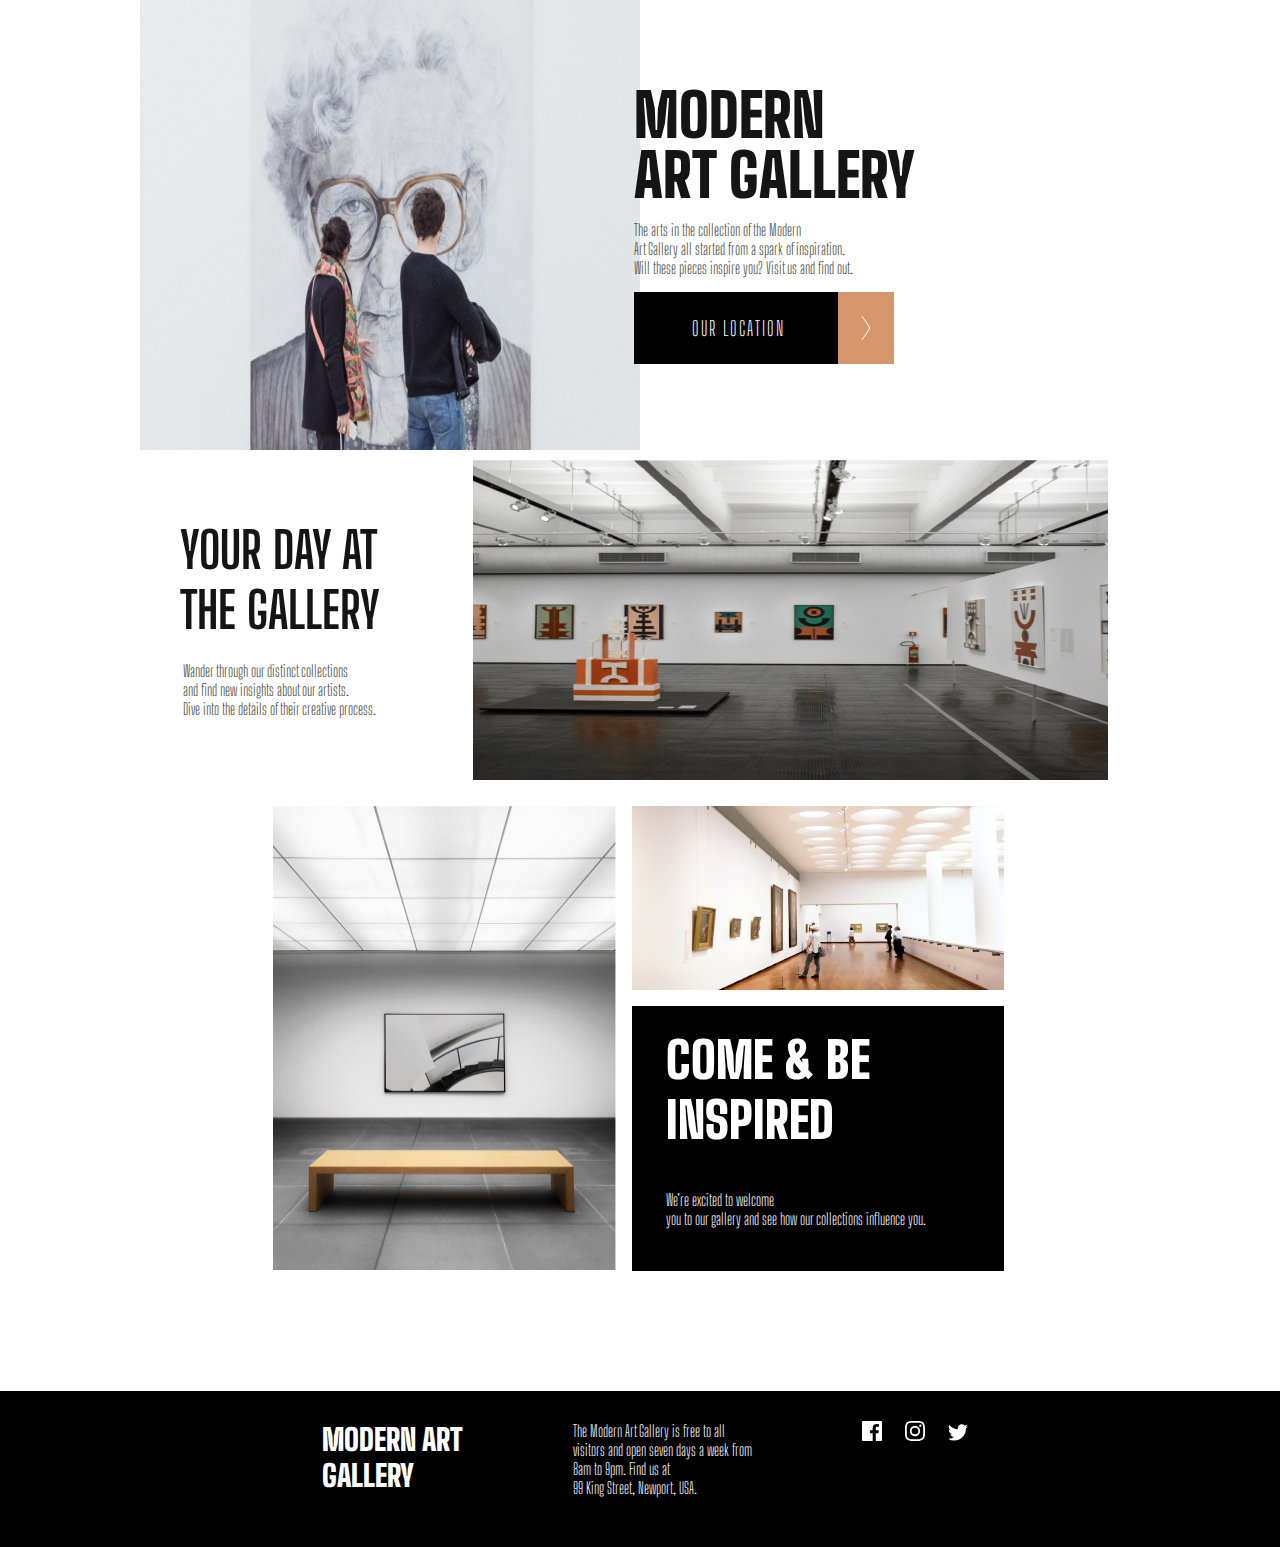
<file: index.html>
<!DOCTYPE html>
<html lang="en">
  <head>
    <meta charset="UTF-8" />
    <meta name="viewport" content="width=device-width, initial-scale=1.0" />

    <link
      rel="icon"
      type="image/png"
      sizes="32x32"
      href="./assets/favicon-32x32.png"
    />
    <link href="style.css" rel="stylesheet" />
    <title>Frontend Mentor | Art gallery website</title>
  </head>
  <body>
    <div class="header">
      <div class="header-black"></div>
      <img
        class="delete-photo"
        src="assets/Rectangle.jpg"
        width="375px"
        height="240px"
      />
      <img class="header-dekstopimage" src="assets/desktop/image-hero@2x.jpg" />
      <div class="headerfirst-text">
        <div class="h-first">
          <h1>
            Modern<br />
            Art Gallery
          </h1>
          <div class="light-header">
            <img src="assets/MODERN ART GALLERY.png" />
          </div>
          <div class="black-header">
            <img src="assets/MODERN ART GALLERY (1).png" />
          </div>
        </div>
        <div class="header-buttontext">
          <p class="first-p">
            The arts in the collection of the Modern<br />
            Art Gallery all started from a spark of inspiration. <br />Will
            these pieces inspire you? Visit us and find out.
          </p>
          <a class="click" href="location.html">
            <div class="button-icon">
              <div class="button">
                <p class="butt">Our location</p>
              </div>
              <div class="icon-right">
                <img src="assets/icon-arrow-right.svg" />
              </div>
            </div>
          </a>
        </div>
      </div>
    </div>
    <div class="header-two">
      <img
        class="headertwo-image"
        src="assets/Rectangle Copy 6.jpg"
        width="343px"
        height="320px"
      />
      <div class="headertwo-text">
        <h2>
          Your day at<br />
          the gallery
        </h2>
        <p class="first-p">
          Wander through our distinct collections<br />
          and find new insights about our artists.<br />
          Dive into the details of their creative process.
        </p>
      </div>
    </div>
    <div class="header-three">
      <div>
        <img
          id="second"
          class="rectangle"
          src="assets/Rectangle Copy 6 (1).jpg"
          width="343px"
          height="480px"
        />
      </div>
      <div class="image-text">
        <img
          id="first"
          class="rectangle"
          src="assets/Rectangle Copy 5.jpg"
          width="343px"
          height="200px"
        />
        <div class="black-back">
          <h3>
            Come &amp; be<br />
            inspired
          </h3>
          <p class="second-p">
            We’re excited to welcome <br />you to our gallery and see how our
            collections influence you.
          </p>
        </div>
      </div>
    </div>
    <div class="header-four">
      <h4>
        Modern Art<br />
        Gallery
      </h4>
      <p class="second-p">
        The Modern Art Gallery is free to all<br />
        visitors and open seven days a week from<br />
        8am to 9pm. Find us at <br />99 King Street, Newport, USA.
      </p>
      <div class="icons">
        <img class="facebook" src="assets/icon-facebook.svg" />
        <img class="instagram" src="assets/icon-instagram.svg" />
        <img src="assets/icon-twitter.svg" />
      </div>
    </div>
  </body>
</html>
</file>
<file: style.css>
@import url("https://fonts.googleapis.com/css2?family=Big+Shoulders+Display:wght@300;800;900&family=Inter:wght@400;500;700&family=Kumbh+Sans:wght@300&family=Outfit:wght@300&family=Poppins&display=swap");
* {
  box-sizing: border-box;
  margin: 0;
  padding: 0;
}
body {
  font-family: Big Shoulders Display;
}
h1 {
  font-size: 60px;
  color: rgba(21, 21, 21, 1);
  line-height: 60px;
  padding: 15px;
  font-weight: 900;
  text-transform: uppercase;
}
h3 {
  font-size: 50px;
  color: rgba(255, 255, 255, 1);
  padding-left: 10px;
  padding-bottom: 40px;
  font-weight: 900;
  text-transform: uppercase;
}
h4 {
  font-size: 30px;
  color: rgba(255, 255, 255, 1);
  padding-left: 10px;
  padding-bottom: 40px;
  font-weight: 900;
  text-transform: uppercase;
}
p {
  color: rgba(68, 68, 68, 1);
  font-weight: 300;
}
h2 {
  color: rgba(21, 21, 21, 1);
  font-size: 50px;
  align-items: left;
  padding-top: 25px;
  padding-bottom: 21px;
  padding-left: 7px;
  text-transform: uppercase;
}
.second-p {
  color: rgba(255, 255, 255, 1);
  font-weight: 300;
  padding-left: 10px;
  padding-bottom: 40px;
}
.header {
  display: flex;
  flex-direction: column;
  justify-content: center;
  text-align: left;
}
.header p {
  padding-left: 15px;
}
.header-two {
  display: flex;
  flex-direction: column;
  justify-content: center;
  align-items: center;
  text-align: left;
  padding: 10px;
}
.header-three {
  display: flex;
  flex-direction: column;
  justify-content: center;
  /* align-items: center; */
  text-align: left;
  /* margin: 50px; */
}
.header-four {
  display: flex;
  flex-direction: column;
  justify-content: center;
  text-align: left;
  padding: 10px;
  background: black;
}
.image-text {
  display: flex;
  flex-direction: column;
  justify-content: center;
}
.first-p {
  width: 343px;
}
.black-back {
  background: black;
  color: rgba(255, 255, 255, 1);
  padding: 24px;
  margin-left: 16px;
  margin-right: 16px;
  margin-top: 16px;
  height: 293px;
  margin-bottom: 120px;
}
.rectangle {
  align-items: center;
  margin-left: 16px;
  padding-top: 16px;
}
.icons {
  padding-left: 10px;
  padding-bottom: 40px;
}
.facebook {
  margin-right: 20px;
}
.instagram {
  margin-right: 20px;
}
.button {
  display: flex;
  text-transform: uppercase;
  background-color: black;
  width: 204px;
  height: 72px;
  justify-content: center;
  align-items: center;
  font-size: 20px;
  margin: 15px;
  margin-right: 0px;
  color: white;
  letter-spacing: 2px;
  padding-right: 10px;
}
.butt {
  color: white;
}
a {
  text-decoration: none;
}
.button-icon {
  display: flex;
}
.icon-right {
  background-color: rgba(213, 150, 108, 1);
  height: 72px;
  justify-content: center;
  align-items: center;
  display: flex;
  width: 56px;
  margin-top: 15px;
}
.button:hover {
  background-color: rgba(213, 150, 108, 1);
  cursor: pointer;
}
.icon-right:hover {
  background-color: black;
  cursor: pointer;
}
.header-dekstopimage {
  display: none;
}
.light-header {
  display: none;
}
.black-header {
  display: none;
}
@media screen and (min-width: 768px) {
  .header-two {
    flex-direction: row-reverse;
  }
  .headertwo-text {
    display: flex;
    flex-direction: column;
    width: 300px;
    height: 250px;
  }
  .header-three {
    flex-direction: row;
  }
  .black-back {
    height: 265px;
    margin-right: 20px;
    width: 372px;
  }
  #first {
    width: 372px;
  }
  .headertwo-image {
    width: 635px;
  }
  .headertwo-text p {
    margin-left: 10px;
  }
  .header-four {
    flex-direction: row;
  }
  .header-four p {
    margin-top: 20px;
  }
  h4 {
    margin-right: 100px;
    margin-top: 20px;
  }
  .facebook {
    margin-left: 100px;
    margin-top: 20px;
  }
  .header {
    flex-direction: row;
  }
  .headerfirst-text {
    display: flex;
    flex-direction: column;
    margin-left: 300px;
    position: absolute;
    margin-top: 70px;
  }
  .delete-photo {
    content: "";
    margin-right: 500px;
    height: 450px;
    width: 500px;
  }
  .header-dekstopimage {
    display: none;
  }
  .light-header {
    display: none;
  }
  .black-header {
    display: none;
  }
}
@media screen and (min-width: 1440px) {
  .header-black {
    width: 450px;
    height: 799px;
    background: black;
  }
  .delete-photo {
    display: none;
  }
  .header-dekstopimage {
    display: unset;
    height: 799px;
    width: 540px;
  }
  .header {
    margin-right: 500px;
  }
  .headerfirst-text {
    flex-direction: row;
  }
  .header-buttontext {
    display: flex;
    flex-direction: column;
    position: absolute;
    top: 50px;
    left: 470px;
  }
  h1 {
    display: none;
  }
  .h-first {
    margin-top: 10%;
    margin-left: -62.7%;
    overflow: hidden;
  }
  .light-header {
    display: unset;
    width: 514px;
    height: 176px;
    position: absolute;
  }
  .black-header {
    display: unset;
  }
  p {
    font-size: 22px;
  }
  .button-icon {
    margin-top: 40px;
  }
  .headertwo-image {
    height: 500px;
    width: 790px;
    margin-top: 50px;
    margin-bottom: 50px;
  }
  #second {
    width: 635px;
    height: 720px;
  }
  #first {
    width: 445px;
    height: 313px;
  }
  .black-back {
    width: 445px;
    height: 392px;
    padding: 53px;
  }
  h2 {
    font-size: 60px;
  }
  h3 {
    font-size: 60px;
  }
  h4 {
    font-size: 36px;
  }
  .header-fot {
    justify-content: space-around;
  }
}
</file>
